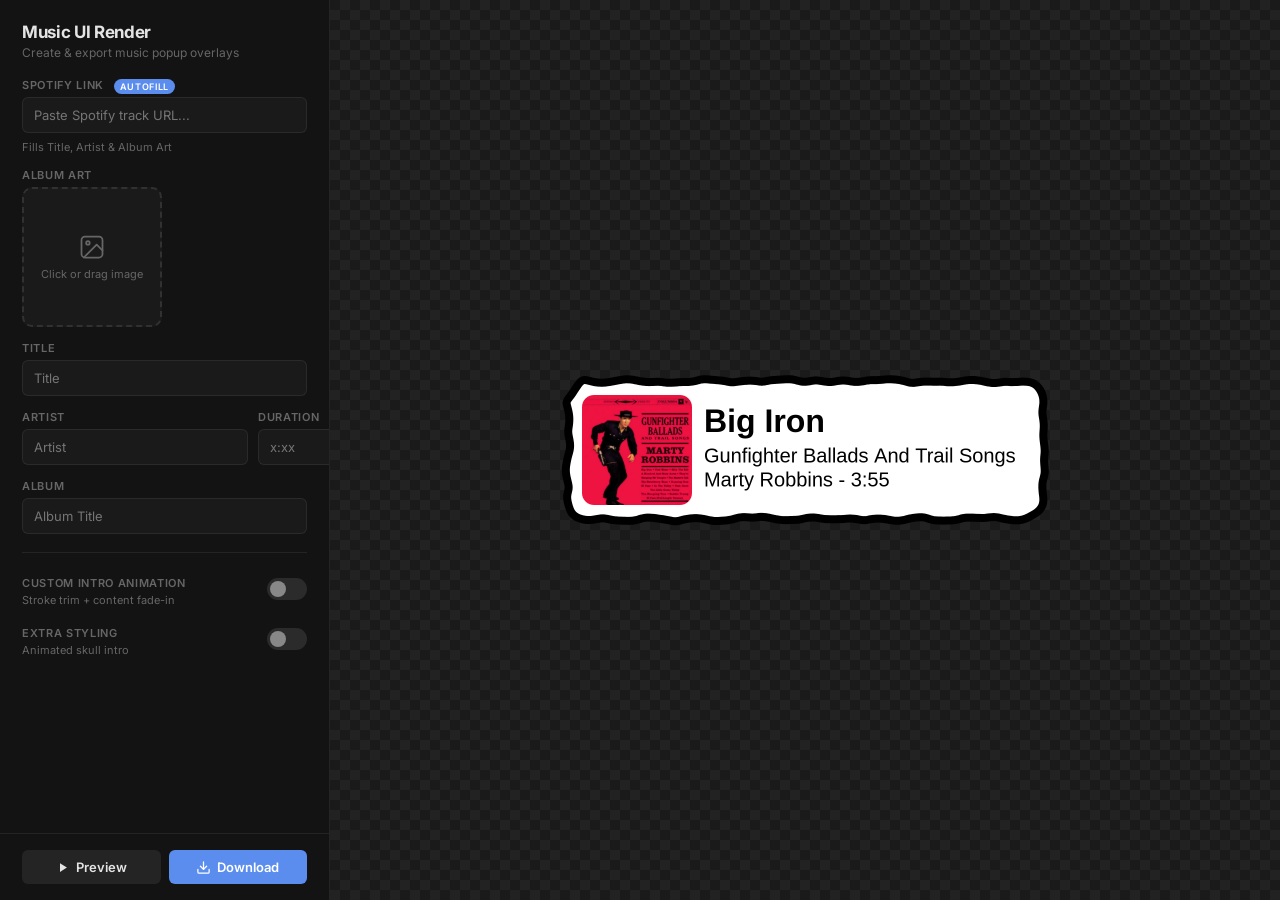
<file: index.html>
<!DOCTYPE html>
<html lang="en">

<head>
  <meta charset="UTF-8">
  <meta name="viewport" content="width=device-width, initial-scale=1.0">
  <title>Music UI Render</title>
  <link rel="preconnect" href="https://fonts.googleapis.com">
  <link rel="preconnect" href="https://fonts.gstatic.com" crossorigin>
  <link href="https://fonts.googleapis.com/css2?family=Inter:wght@400;500;600;700&display=swap" rel="stylesheet">
  <link rel="stylesheet" href="style.css">
</head>

<body>
  <div class="app">
    <!-- Sidebar Controls -->
    <aside class="sidebar">
      <div class="sidebar-header">
        <h1>Music UI Render</h1>
        <p class="subtitle">Create &amp; export music popup overlays</p>
      </div>

      <div class="controls">
        <!-- Spotify Link Autofill -->
        <div class="field">
          <label>Spotify Link <span class="badge">Autofill</span></label>
          <input type="text" id="spotifyInput" placeholder="Paste Spotify track URL...">
          <p class="hint">Fills Title, Artist & Album Art</p>
        </div>

        <!-- Album Art Upload -->
        <div class="field">
          <label>Album Art</label>
          <div class="upload-zone" id="uploadZone">
            <input type="file" id="artUpload" accept="image/*" hidden>
            <div class="upload-placeholder" id="uploadPlaceholder">
              <svg width="28" height="28" viewBox="0 0 24 24" fill="none" stroke="currentColor" stroke-width="1.5"
                stroke-linecap="round" stroke-linejoin="round">
                <rect x="3" y="3" width="18" height="18" rx="3" />
                <circle cx="8.5" cy="8.5" r="1.5" />
                <path d="M21 15l-5-5L5 21" />
              </svg>
              <span>Click or drag image</span>
            </div>
            <img id="uploadPreview" class="upload-preview" hidden>
          </div>
        </div>

        <!-- Title -->
        <div class="field">
          <label>Title</label>
          <input type="text" id="titleInput" placeholder="Title">
        </div>

        <!-- Artist + Duration Row -->
        <div class="field-row">
          <div class="field" style="flex:1">
            <label>Artist</label>
            <input type="text" id="artistInput" placeholder="Artist">
          </div>
          <div class="field" style="width:80px">
            <label>Duration</label>
            <input type="text" id="durationInput" placeholder="x:xx">
          </div>
        </div>

        <!-- Album -->
        <div class="field">
          <label>Album</label>
          <input type="text" id="albumInput" placeholder="Album Title">
        </div>

        <hr class="divider">

        <!-- Custom Intro Animation Toggle -->
        <div class="toggle-field">
          <div>
            <label>Custom Intro Animation</label>
            <p class="hint">Stroke trim + content fade-in</p>
          </div>
          <label class="toggle">
            <input type="checkbox" id="animToggle">
            <span class="toggle-track"></span>
          </label>
        </div>

        <!-- Extra Styling Toggle -->
        <div class="toggle-field">
          <div>
            <label>Extra Styling</label>
            <p class="hint">Animated skull intro</p>
          </div>
          <label class="toggle">
            <input type="checkbox" id="extraToggle">
            <span class="toggle-track"></span>
          </label>
        </div>
      </div>

      <!-- Action Buttons -->
      <div class="actions">
        <button id="previewBtn" class="btn btn-secondary">
          <svg width="15" height="15" viewBox="0 0 24 24" fill="currentColor">
            <path d="M8 5v14l11-7z" />
          </svg>
          Preview
        </button>
        <button id="downloadBtn" class="btn btn-primary">
          <svg width="15" height="15" viewBox="0 0 24 24" fill="none" stroke="currentColor" stroke-width="2"
            stroke-linecap="round" stroke-linejoin="round">
            <path d="M21 15v4a2 2 0 01-2 2H5a2 2 0 01-2-2v-4" />
            <polyline points="7 10 12 15 17 10" />
            <line x1="12" y1="15" x2="12" y2="3" />
          </svg>
          Download
        </button>
      </div>
    </aside>

    <!-- Preview Area -->
    <main class="preview-area">
      <canvas id="renderCanvas" width="522" height="178"></canvas>
    </main>
  </div>

  <script src="app.js?v=3"></script>
</body>

</html>
</file>
<file: style.css>
*,
*::before,
*::after {
  box-sizing: border-box;
  margin: 0;
  padding: 0;
}

:root {
  --bg: #0a0a0a;
  --surface: #131313;
  --surface-2: #1a1a1a;
  --border: rgba(255, 255, 255, 0.07);
  --border-hover: rgba(255, 255, 255, 0.14);
  --text: #e4e4e4;
  --text-muted: #666;
  --accent: #5b8def;
  --accent-hover: #4a7de0;
  --radius: 10px;
  --radius-sm: 6px;
}

.badge {
  font-size: 9px;
  padding: 2px 6px;
  background: var(--accent);
  color: white;
  border-radius: 12px;
  margin-left: 6px;
  vertical-align: middle;
}

body {
  font-family: 'Inter', -apple-system, system-ui, sans-serif;
  background: var(--bg);
  color: var(--text);
  height: 100vh;
  overflow: hidden;
}

/* ── Layout ── */
.app {
  display: flex;
  height: 100vh;
}

.sidebar {
  width: 330px;
  min-width: 330px;
  background: var(--surface);
  border-right: 1px solid var(--border);
  display: flex;
  flex-direction: column;
}

.sidebar-header {
  padding: 22px 22px 0;
}

.sidebar-header h1 {
  font-size: 17px;
  font-weight: 700;
  letter-spacing: -0.02em;
}

.subtitle {
  font-size: 12px;
  color: var(--text-muted);
  margin-top: 3px;
}

.controls {
  padding: 18px 22px;
  flex: 1;
  display: flex;
  flex-direction: column;
  gap: 14px;
  overflow-y: auto;
}

/* ── Fields ── */
.field {
  display: flex;
  flex-direction: column;
  gap: 5px;
}

.field label,
.toggle-field label {
  font-size: 11px;
  font-weight: 600;
  text-transform: uppercase;
  letter-spacing: 0.06em;
  color: var(--text-muted);
}

.field input[type="text"] {
  background: var(--surface-2);
  border: 1px solid var(--border);
  border-radius: var(--radius-sm);
  padding: 9px 11px;
  font-size: 13px;
  color: var(--text);
  font-family: inherit;
  transition: border-color 0.2s;
}

.field input[type="text"]:focus {
  outline: none;
  border-color: var(--accent);
}

.field-row {
  display: flex;
  gap: 10px;
}

/* ── Upload Zone ── */
.upload-zone {
  width: 100%;
  aspect-ratio: 1;
  max-width: 140px;
  background: var(--surface-2);
  border: 2px dashed rgba(255, 255, 255, 0.1);
  border-radius: var(--radius);
  cursor: pointer;
  display: flex;
  align-items: center;
  justify-content: center;
  overflow: hidden;
  transition: border-color 0.2s, background 0.2s;
  position: relative;
}

.upload-zone:hover,
.upload-zone.drag-over {
  border-color: var(--accent);
  background: rgba(91, 141, 239, 0.05);
}

.upload-placeholder {
  display: flex;
  flex-direction: column;
  align-items: center;
  gap: 6px;
  color: var(--text-muted);
}

.upload-placeholder span {
  font-size: 11px;
}

.upload-preview {
  width: 100%;
  height: 100%;
  object-fit: cover;
  border-radius: 8px;
}

/* ── Divider ── */
.divider {
  border: none;
  border-top: 1px solid var(--border);
  margin: 4px 0;
}

/* ── Toggle ── */
.toggle-field {
  display: flex;
  align-items: center;
  justify-content: space-between;
  gap: 12px;
}

.toggle-field.disabled {
  opacity: 0.4;
  pointer-events: none;
}

.hint {
  font-size: 11px;
  color: var(--text-muted);
  font-weight: 400;
  margin-top: 2px;
  text-transform: none;
  letter-spacing: 0;
}

.toggle {
  position: relative;
  display: inline-block;
  width: 40px;
  height: 22px;
  flex-shrink: 0;
}

.toggle input {
  opacity: 0;
  width: 0;
  height: 0;
}

.toggle-track {
  position: absolute;
  inset: 0;
  background: rgba(255, 255, 255, 0.1);
  border-radius: 11px;
  cursor: pointer;
  transition: background 0.25s;
}

.toggle-track::after {
  content: '';
  position: absolute;
  width: 16px;
  height: 16px;
  left: 3px;
  top: 3px;
  background: #888;
  border-radius: 50%;
  transition: transform 0.25s, background 0.25s;
}

.toggle input:checked+.toggle-track {
  background: var(--accent);
}

.toggle input:checked+.toggle-track::after {
  transform: translateX(18px);
  background: #fff;
}

/* ── Buttons ── */
.actions {
  padding: 16px 22px;
  border-top: 1px solid var(--border);
  display: flex;
  gap: 8px;
}

.btn {
  display: inline-flex;
  align-items: center;
  justify-content: center;
  gap: 6px;
  padding: 9px 16px;
  border: none;
  border-radius: var(--radius-sm);
  font-size: 13px;
  font-weight: 600;
  font-family: inherit;
  cursor: pointer;
  transition: background 0.2s, transform 0.1s;
}

.btn:active {
  transform: scale(0.97);
}

.btn-primary {
  flex: 1;
  background: var(--accent);
  color: #fff;
}

.btn-primary:hover {
  background: var(--accent-hover);
}

.btn-secondary {
  flex: 1;
  background: rgba(255, 255, 255, 0.07);
  color: var(--text);
}

.btn-secondary:hover {
  background: rgba(255, 255, 255, 0.12);
}

.btn-ghost {
  background: transparent;
  color: var(--text-muted);
  padding: 6px 10px;
  font-size: 12px;
}

.btn-ghost:hover {
  color: var(--text);
  background: rgba(255, 255, 255, 0.05);
}

/* ── Preview Area ── */
.preview-area {
  flex: 1;
  display: flex;
  flex-direction: column;
  align-items: center;
  justify-content: center;
  gap: 16px;
  /* Checkerboard transparency pattern */
  background-color: #1a1a1a;
  background-image:
    linear-gradient(45deg, #222 25%, transparent 25%),
    linear-gradient(-45deg, #222 25%, transparent 25%),
    linear-gradient(45deg, transparent 75%, #222 75%),
    linear-gradient(-45deg, transparent 75%, #222 75%);
  background-size: 20px 20px;
  background-position: 0 0, 0 10px, 10px -10px, -10px 0px;
}



#renderCanvas {
  display: block;
  border-radius: var(--radius);
}

.preview-controls {
  display: flex;
  gap: 8px;
}

/* ── Status overlay ── */
.status-overlay {
  position: fixed;
  inset: 0;
  background: rgba(0, 0, 0, 0.7);
  display: flex;
  align-items: center;
  justify-content: center;
  z-index: 100;
  backdrop-filter: blur(4px);
}

.status-box {
  background: var(--surface);
  border: 1px solid var(--border);
  border-radius: var(--radius);
  padding: 28px 36px;
  text-align: center;
}

.status-box p {
  font-size: 14px;
  margin-top: 8px;
}

.spinner {
  width: 28px;
  height: 28px;
  border: 3px solid rgba(255, 255, 255, 0.1);
  border-top-color: var(--accent);
  border-radius: 50%;
  animation: spin 0.7s linear infinite;
  margin: 0 auto;
}

@keyframes spin {
  to {
    transform: rotate(360deg);
  }
}
</file>
